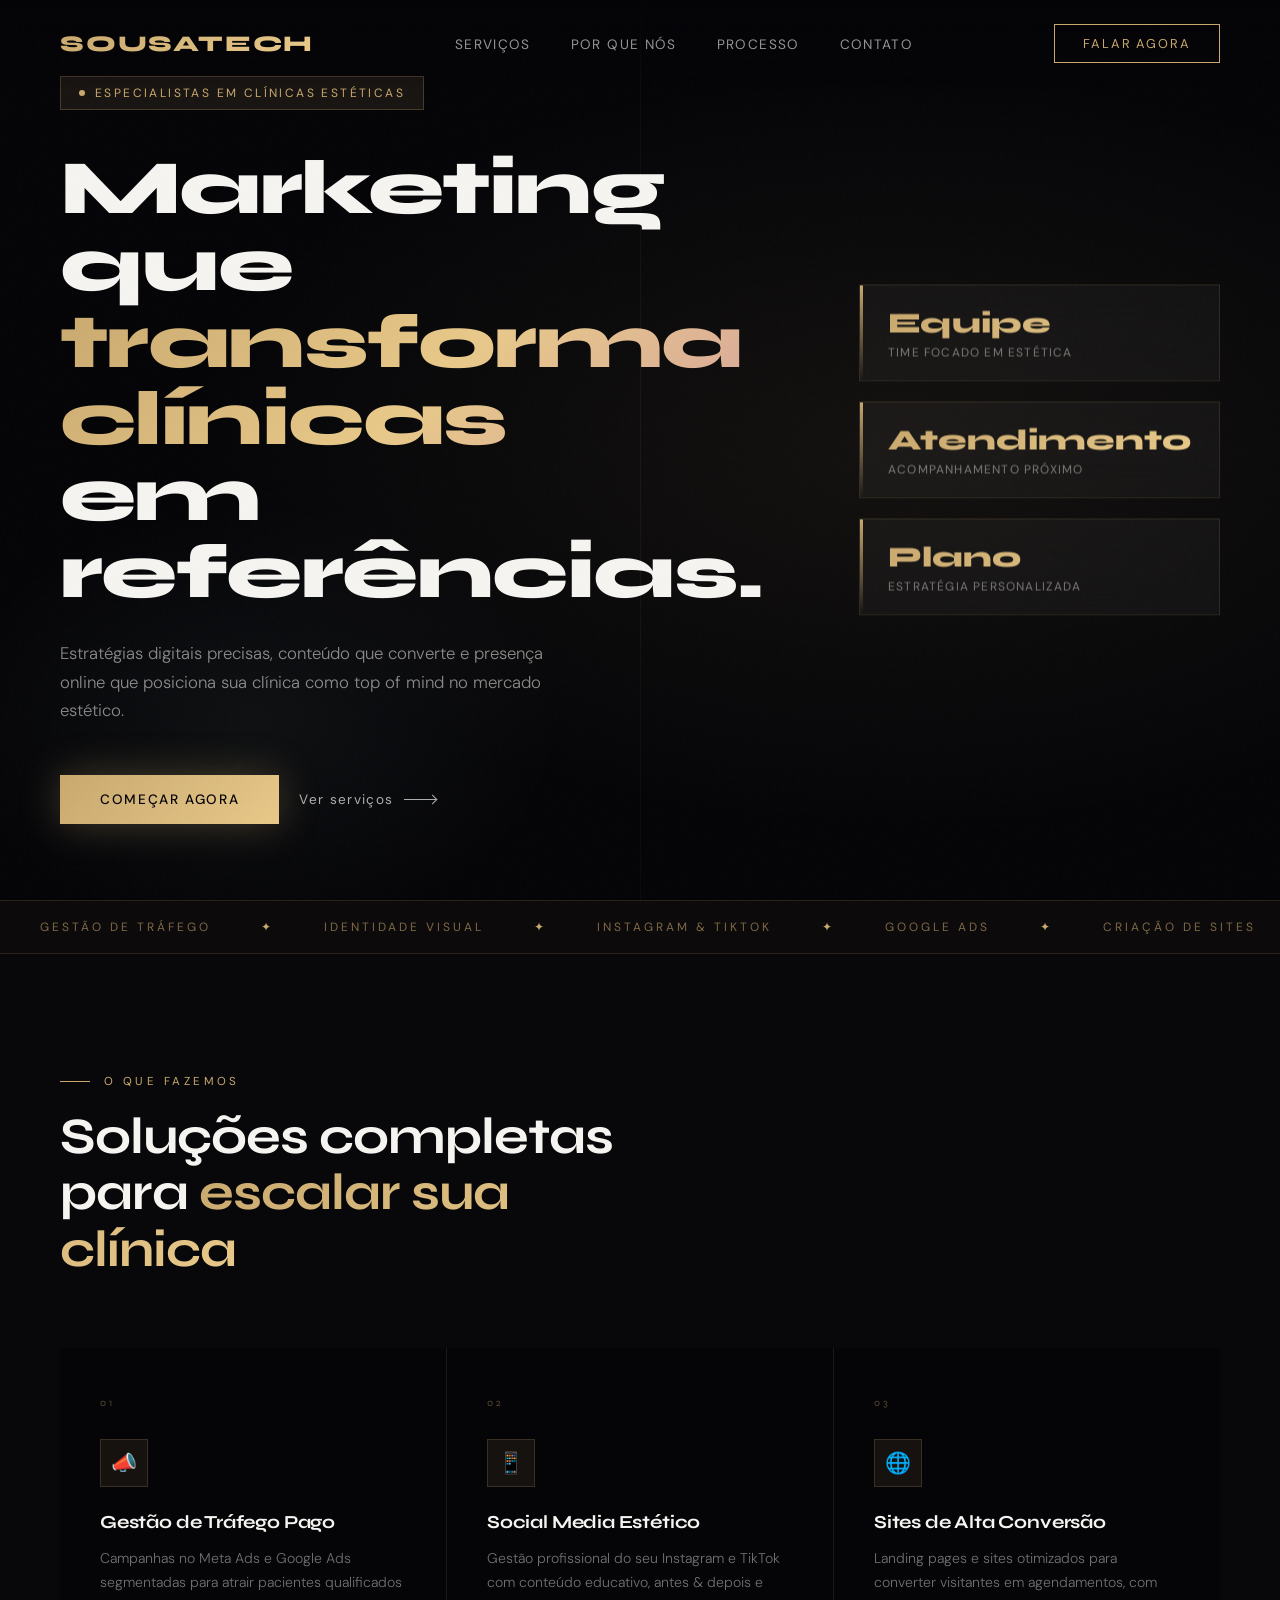
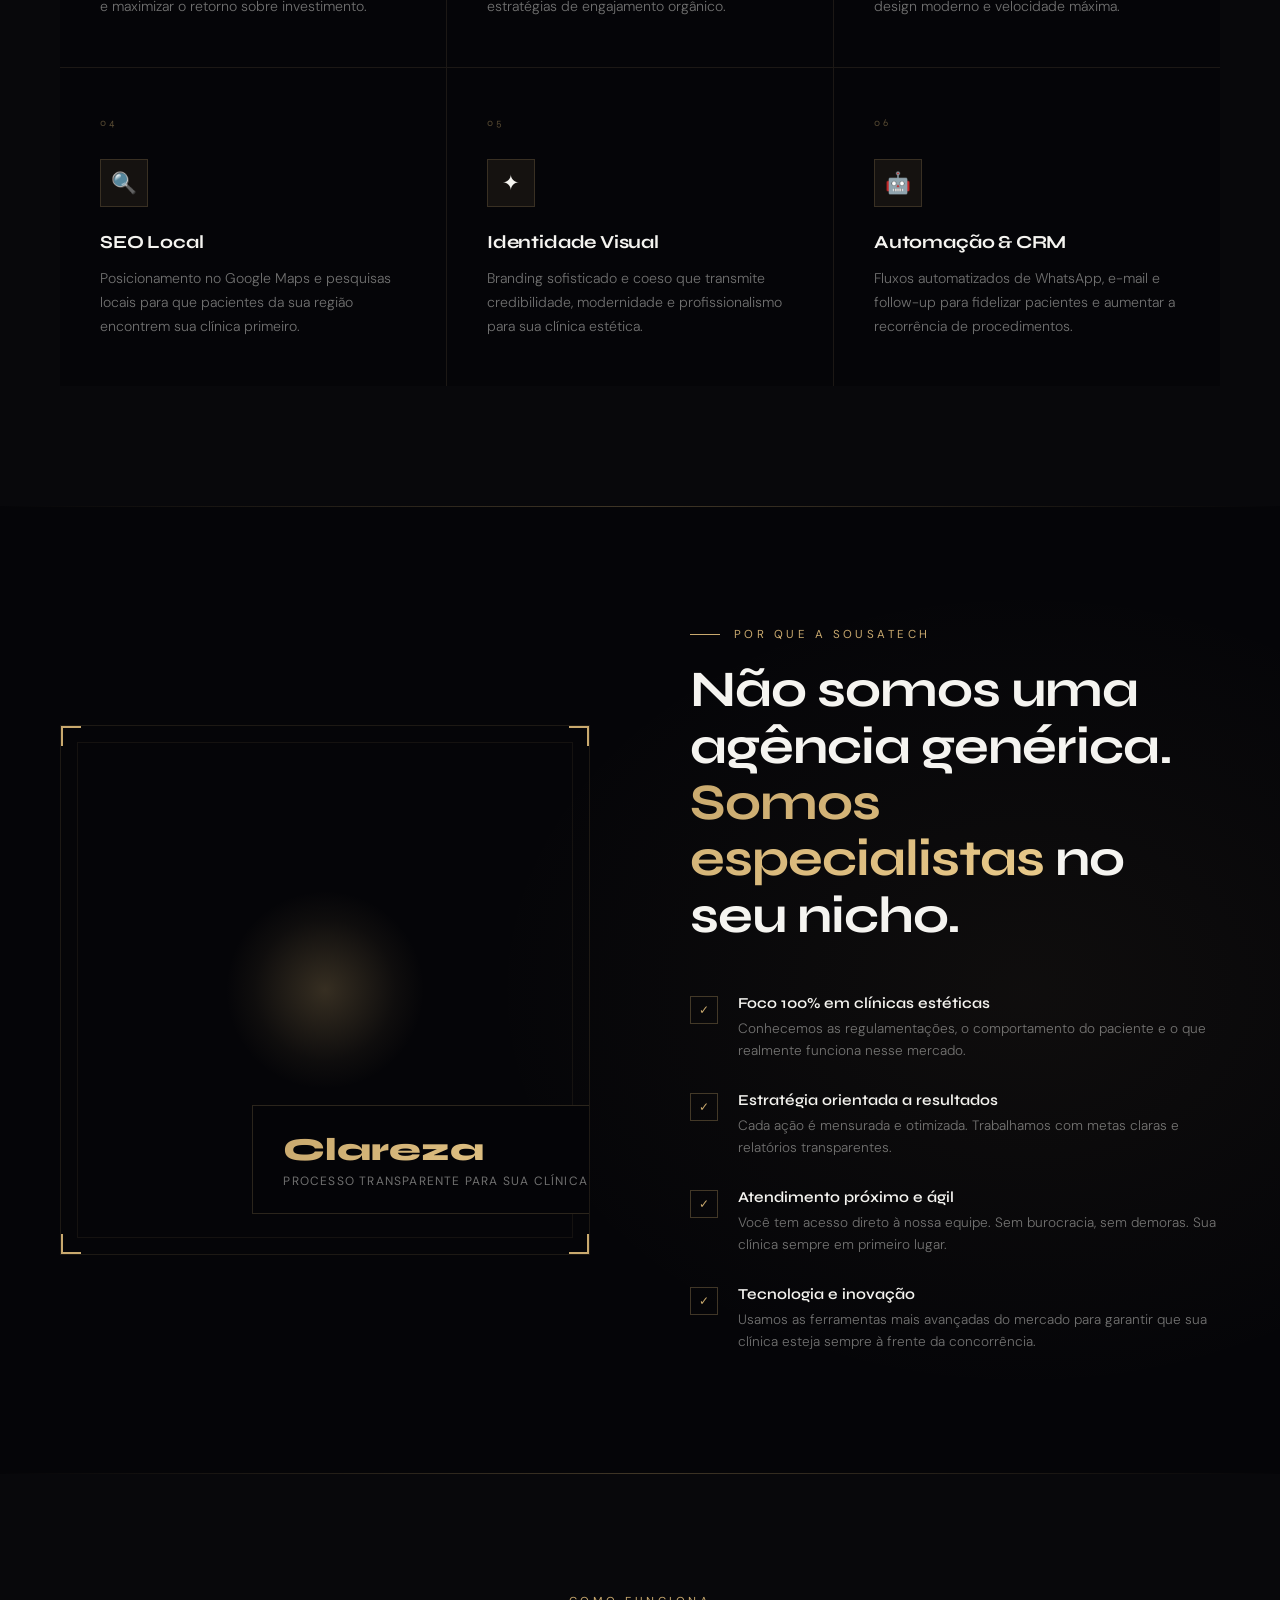
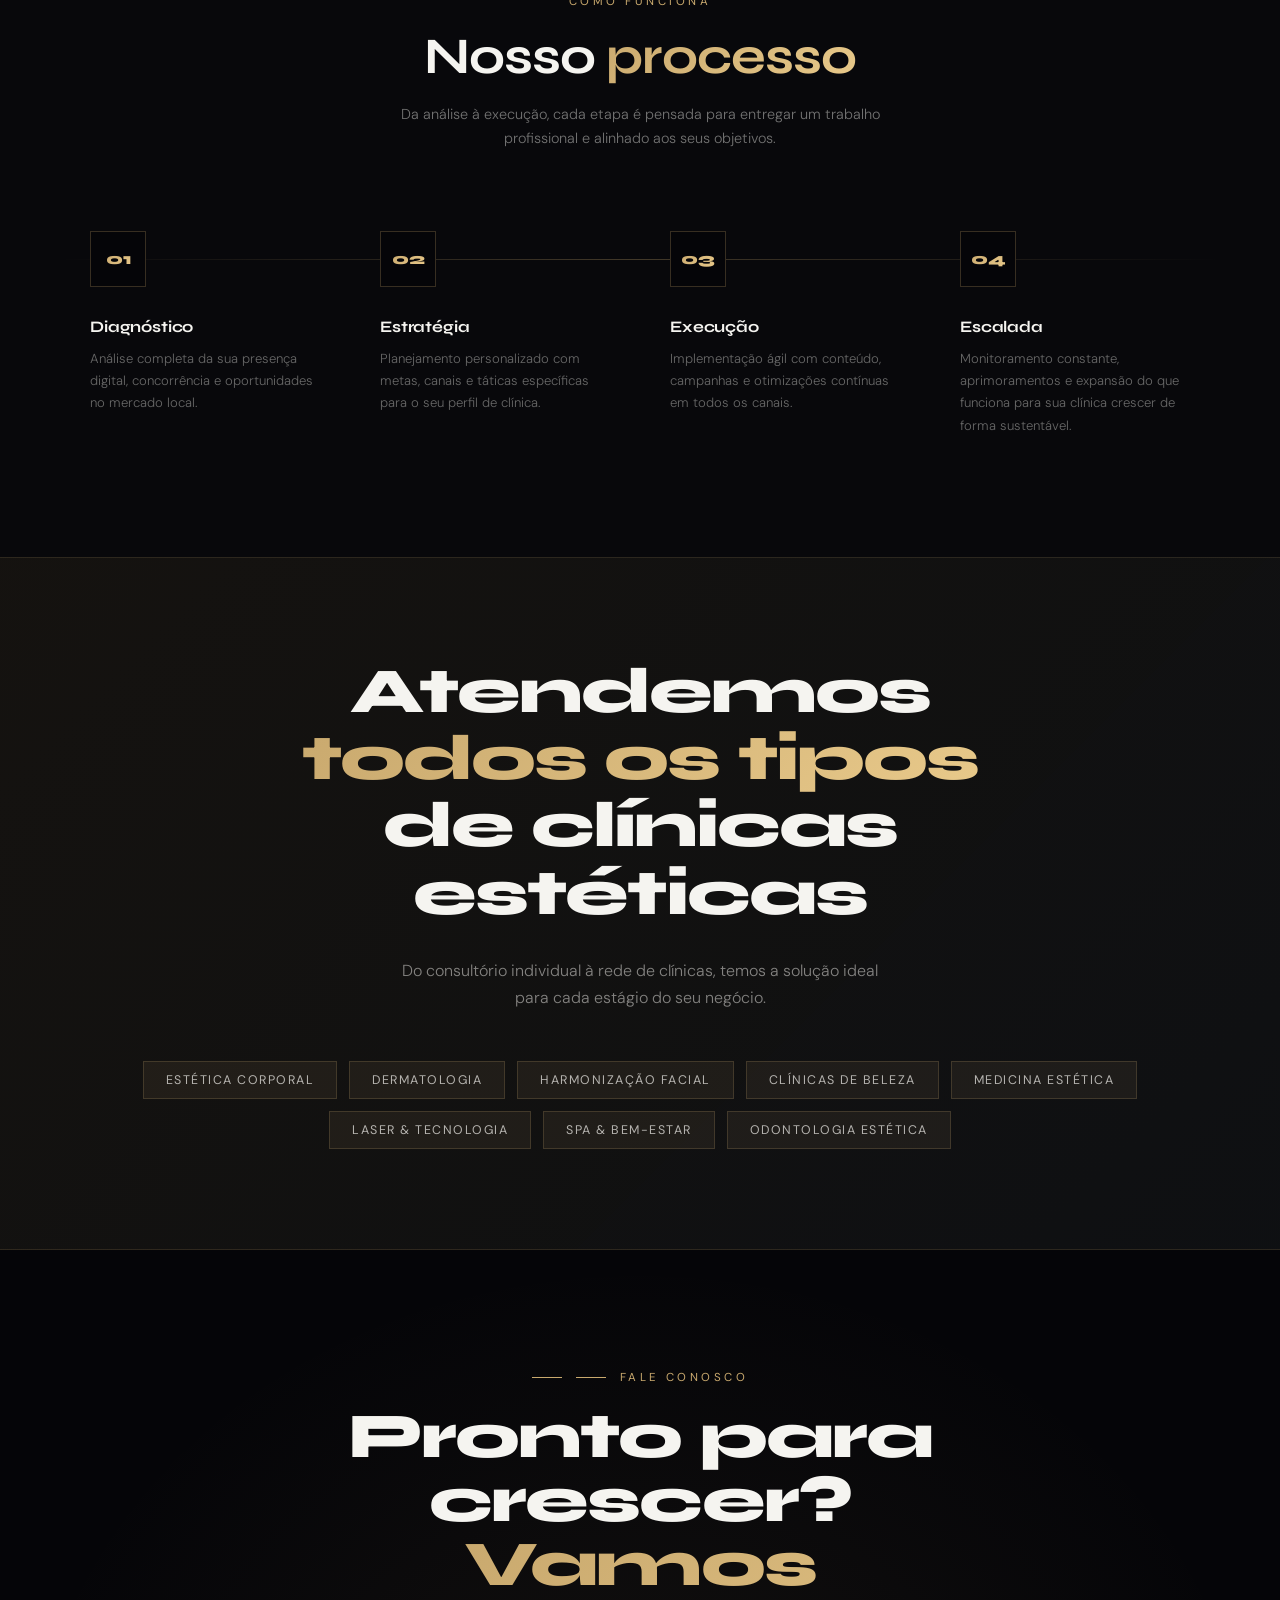
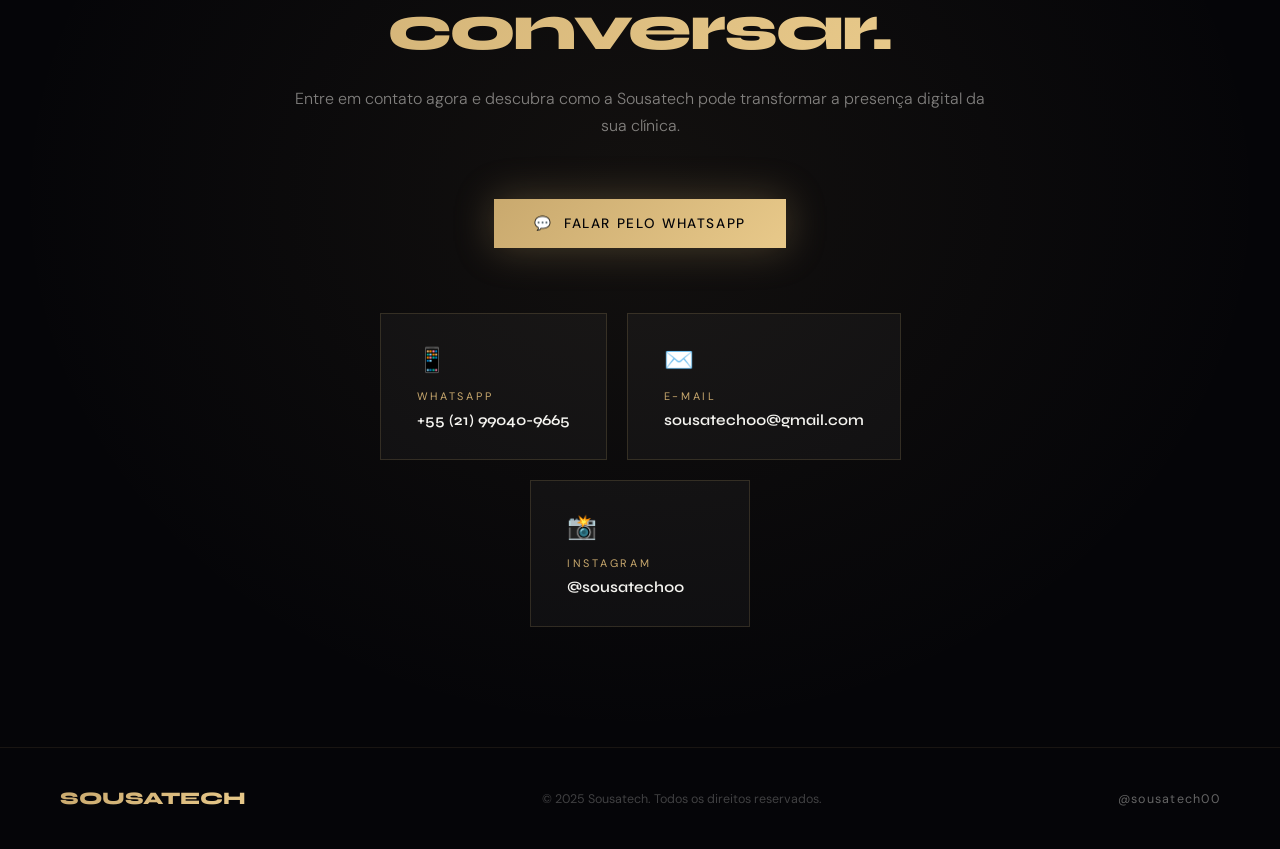
<file: index.html>
<!DOCTYPE html>
<html lang="pt-BR">
<head>
<meta charset="UTF-8">
<meta name="viewport" content="width=device-width, initial-scale=1.0">
<title>Sousatech — Marketing para Clínicas Estéticas</title>
<link href="https://fonts.googleapis.com/css2?family=Syne:wght@400;600;700;800&family=DM+Sans:ital,wght@0,300;0,400;0,500;1,300&display=swap" rel="stylesheet">
<style>
  :root {
    --black: #050508;
    --white: #f5f4f0;
    --cream: #ede9e0;
    --gold: #c9a96e;
    --gold-light: #e8c98a;
    --rose: #d4a0a0;
    --accent: #b8d4c8;
    --glow: rgba(201,169,110,0.18);
  }

  *, *::before, *::after { margin: 0; padding: 0; box-sizing: border-box; }

  html { scroll-behavior: smooth; }

  body {
    background: var(--black);
    color: var(--white);
    font-family: 'DM Sans', sans-serif;
    overflow-x: hidden;
    cursor: none;
  }

  /* CUSTOM CURSOR */
  .cursor {
    position: fixed; width: 12px; height: 12px;
    background: var(--gold); border-radius: 50%;
    pointer-events: none; z-index: 9999;
    transition: transform 0.15s ease;
    mix-blend-mode: difference;
  }
  .cursor-ring {
    position: fixed; width: 40px; height: 40px;
    border: 1px solid rgba(201,169,110,0.5); border-radius: 50%;
    pointer-events: none; z-index: 9998;
    transition: all 0.3s ease;
  }

  /* NOISE TEXTURE OVERLAY */
  body::before {
    content: '';
    position: fixed; inset: 0;
    background-image: url("data:image/svg+xml,%3Csvg viewBox='0 0 256 256' xmlns='http://www.w3.org/2000/svg'%3E%3Cfilter id='noise'%3E%3CfeTurbulence type='fractalNoise' baseFrequency='0.9' numOctaves='4' stitchTiles='stitch'/%3E%3C/filter%3E%3Crect width='100%25' height='100%25' filter='url(%23noise)' opacity='0.04'/%3E%3C/svg%3E");
    pointer-events: none; z-index: 100; opacity: 0.35;
  }

  /* NAV */
  nav {
    position: fixed; top: 0; left: 0; right: 0; z-index: 500;
    display: flex; align-items: center; justify-content: space-between;
    padding: 24px 60px;
    background: linear-gradient(to bottom, rgba(5,5,8,0.95), transparent);
    backdrop-filter: blur(0px);
  }
  .nav-logo {
    font-family: 'Syne', sans-serif;
    font-weight: 800; font-size: 1.4rem;
    letter-spacing: 0.08em;
    background: linear-gradient(135deg, var(--gold), var(--gold-light));
    background-clip: text; -webkit-background-clip: text; -webkit-text-fill-color: transparent;
  }
  .nav-links { display: flex; gap: 40px; list-style: none; }
  .nav-links a {
    color: rgba(245,244,240,0.6); text-decoration: none;
    font-size: 0.85rem; letter-spacing: 0.1em; text-transform: uppercase;
    transition: color 0.3s;
  }
  .nav-links a:hover { color: var(--gold); }
  .nav-cta {
    background: transparent; border: 1px solid var(--gold);
    color: var(--gold); padding: 10px 28px;
    font-family: 'DM Sans', sans-serif; font-size: 0.8rem;
    letter-spacing: 0.15em; text-transform: uppercase;
    cursor: none; transition: all 0.3s;
    text-decoration: none; display: inline-block;
  }
  .nav-cta:hover { background: var(--gold); color: var(--black); }

  /* HERO */
  .hero {
    min-height: 100vh; display: flex; align-items: center;
    position: relative; overflow: hidden; padding: 0 60px;
  }
  .hero-bg {
    position: absolute; inset: 0;
    background: radial-gradient(ellipse 80% 60% at 70% 50%, rgba(201,169,110,0.08) 0%, transparent 70%),
                radial-gradient(ellipse 40% 40% at 20% 80%, rgba(180,210,200,0.06) 0%, transparent 60%);
  }
  .hero-lines {
    position: absolute; inset: 0; overflow: hidden; opacity: 0.07;
  }
  .hero-lines::before {
    content: '';
    position: absolute; top: -50%; left: 50%;
    width: 1px; height: 200%;
    background: linear-gradient(to bottom, transparent, var(--gold), transparent);
    animation: lineMove 8s ease-in-out infinite;
  }
  @keyframes lineMove {
    0%, 100% { transform: translateX(-300px); opacity: 0.3; }
    50% { transform: translateX(300px); opacity: 1; }
  }
  .hero-content { position: relative; z-index: 2; max-width: 750px; }
  .hero-tag {
    display: inline-flex; align-items: center; gap: 10px;
    background: rgba(201,169,110,0.1); border: 1px solid rgba(201,169,110,0.25);
    padding: 8px 18px; margin-bottom: 40px;
    font-size: 0.75rem; letter-spacing: 0.2em; text-transform: uppercase;
    color: var(--gold); opacity: 0; animation: fadeUp 0.8s 0.2s forwards;
  }
  .hero-tag::before {
    content: ''; width: 6px; height: 6px; border-radius: 50%;
    background: var(--gold); animation: pulse 2s infinite;
  }
  @keyframes pulse {
    0%, 100% { opacity: 1; transform: scale(1); }
    50% { opacity: 0.5; transform: scale(0.7); }
  }
  .hero h1 {
    font-family: 'Syne', sans-serif;
    font-size: clamp(3rem, 6vw, 5.5rem);
    font-weight: 800; line-height: 1.0;
    letter-spacing: -0.02em;
    opacity: 0; animation: fadeUp 0.9s 0.4s forwards;
  }
  .hero h1 .line-gold {
    background: linear-gradient(135deg, var(--gold), var(--gold-light), var(--rose));
    background-clip: text; -webkit-background-clip: text; -webkit-text-fill-color: transparent;
    display: block;
  }
  .hero-sub {
    margin-top: 28px; font-size: 1.05rem;
    color: rgba(245,244,240,0.55); line-height: 1.7; max-width: 500px;
    font-weight: 300;
    opacity: 0; animation: fadeUp 0.9s 0.6s forwards;
  }
  .hero-actions {
    margin-top: 50px; display: flex; gap: 20px; align-items: center;
    opacity: 0; animation: fadeUp 0.9s 0.8s forwards;
  }
  .btn-primary {
    background: linear-gradient(135deg, var(--gold), var(--gold-light));
    color: var(--black); padding: 16px 40px;
    font-family: 'DM Sans', sans-serif; font-size: 0.85rem;
    letter-spacing: 0.12em; text-transform: uppercase; font-weight: 500;
    cursor: none; border: none; text-decoration: none; display: inline-block;
    position: relative; overflow: hidden; transition: transform 0.3s, box-shadow 0.3s;
    box-shadow: 0 0 40px rgba(201,169,110,0.3);
  }
  .btn-primary:hover { transform: translateY(-2px); box-shadow: 0 8px 50px rgba(201,169,110,0.4); }
  .btn-secondary {
    color: var(--white); text-decoration: none;
    font-size: 0.85rem; letter-spacing: 0.1em;
    display: flex; align-items: center; gap: 10px;
    opacity: 0.7; transition: opacity 0.3s;
  }
  .btn-secondary:hover { opacity: 1; }
  .btn-secondary .arrow {
    width: 32px; height: 1px; background: var(--white);
    position: relative; transition: width 0.3s;
  }
  .btn-secondary .arrow::after {
    content: ''; position: absolute; right: 0; top: -3px;
    width: 7px; height: 7px; border-top: 1px solid var(--white);
    border-right: 1px solid var(--white); transform: rotate(45deg);
  }
  .btn-secondary:hover .arrow { width: 50px; }

  /* HERO FLOAT ELEMENTS */
  .hero-float {
    position: absolute; right: 60px; top: 50%; transform: translateY(-50%);
    display: flex; flex-direction: column; gap: 20px; z-index: 2;
    opacity: 0; animation: fadeLeft 1s 1s forwards;
  }
  .float-card {
    background: rgba(245,244,240,0.04); border: 1px solid rgba(201,169,110,0.15);
    padding: 20px 28px; backdrop-filter: blur(20px); min-width: 220px;
    position: relative; overflow: hidden;
  }
  .float-card::before {
    content: ''; position: absolute; top: 0; left: 0;
    width: 3px; height: 100%; background: linear-gradient(to bottom, var(--gold), transparent);
  }
  .float-card .fc-num {
    font-family: 'Syne', sans-serif; font-size: 1.8rem; font-weight: 800;
    background: linear-gradient(135deg, var(--gold), var(--gold-light));
    background-clip: text; -webkit-background-clip: text; -webkit-text-fill-color: transparent;
  }
  .float-card .fc-label {
    font-size: 0.75rem; color: rgba(245,244,240,0.45);
    letter-spacing: 0.1em; text-transform: uppercase; margin-top: 4px;
  }

  @keyframes fadeUp {
    from { opacity: 0; transform: translateY(30px); }
    to { opacity: 1; transform: translateY(0); }
  }
  @keyframes fadeLeft {
    from { opacity: 0; transform: translate(30px, -50%); }
    to { opacity: 1; transform: translate(0, -50%); }
  }

  /* MARQUEE */
  .marquee-wrap {
    border-top: 1px solid rgba(201,169,110,0.15);
    border-bottom: 1px solid rgba(201,169,110,0.15);
    padding: 18px 0; overflow: hidden; background: rgba(201,169,110,0.03);
  }
  .marquee-track {
    display: flex; gap: 0; animation: marquee 20s linear infinite;
    white-space: nowrap;
  }
  .marquee-track span {
    font-size: 0.75rem; letter-spacing: 0.25em; text-transform: uppercase;
    color: rgba(201,169,110,0.6); padding: 0 40px;
  }
  .marquee-track span.dot { color: var(--gold); padding: 0 10px; }
  @keyframes marquee {
    from { transform: translateX(0); }
    to { transform: translateX(-50%); }
  }

  /* SECTION COMMON */
  section { padding: 120px 60px; }
  .section-label {
    font-size: 0.72rem; letter-spacing: 0.3em; text-transform: uppercase;
    color: var(--gold); margin-bottom: 20px; display: flex;
    align-items: center; gap: 14px;
  }
  .section-label::before {
    content: ''; width: 30px; height: 1px; background: var(--gold);
  }
  .section-title {
    font-family: 'Syne', sans-serif; font-size: clamp(2rem, 4vw, 3.2rem);
    font-weight: 700; line-height: 1.1; letter-spacing: -0.02em;
  }
  .section-title .hl {
    background: linear-gradient(135deg, var(--gold), var(--gold-light));
    background-clip: text; -webkit-background-clip: text; -webkit-text-fill-color: transparent;
  }

  /* SERVICES */
  .services { background: rgba(245,244,240,0.01); }
  .services-header { max-width: 600px; margin-bottom: 70px; }
  .services-grid {
    display: grid; grid-template-columns: repeat(3, 1fr); gap: 1px;
    background: rgba(201,169,110,0.1);
  }
  .service-item {
    background: var(--black); padding: 48px 40px;
    position: relative; overflow: hidden;
    transition: background 0.4s;
  }
  .service-item:hover { background: rgba(201,169,110,0.04); }
  .service-item::after {
    content: ''; position: absolute; bottom: 0; left: 0;
    width: 0; height: 2px;
    background: linear-gradient(to right, var(--gold), var(--gold-light));
    transition: width 0.5s ease;
  }
  .service-item:hover::after { width: 100%; }
  .service-num {
    font-family: 'Syne', sans-serif; font-size: 0.65rem;
    letter-spacing: 0.3em; color: rgba(201,169,110,0.4); margin-bottom: 30px;
  }
  .service-icon {
    width: 48px; height: 48px; margin-bottom: 24px;
    background: rgba(201,169,110,0.08); border: 1px solid rgba(201,169,110,0.2);
    display: flex; align-items: center; justify-content: center;
    font-size: 1.3rem;
  }
  .service-name {
    font-family: 'Syne', sans-serif; font-size: 1.15rem;
    font-weight: 700; margin-bottom: 14px; letter-spacing: -0.01em;
  }
  .service-desc {
    font-size: 0.88rem; color: rgba(245,244,240,0.45); line-height: 1.7;
    font-weight: 300;
  }

  /* WHY US */
  .why { position: relative; overflow: hidden; }
  .why-bg {
    position: absolute; inset: 0;
    background: radial-gradient(ellipse 60% 60% at 80% 50%, rgba(201,169,110,0.05) 0%, transparent 70%);
  }
  .why-inner { display: grid; grid-template-columns: 1fr 1fr; gap: 100px; align-items: center; position: relative; }
  .why-visual {
    position: relative; aspect-ratio: 1;
    border: 1px solid rgba(201,169,110,0.12); overflow: hidden;
  }
  .why-visual-inner {
    position: absolute; inset: 16px;
    border: 1px solid rgba(201,169,110,0.08);
    display: flex; align-items: center; justify-content: center;
  }
  .why-orb {
    width: 200px; height: 200px; border-radius: 50%;
    background: radial-gradient(circle, rgba(201,169,110,0.25) 0%, rgba(201,169,110,0.05) 50%, transparent 70%);
    animation: orbPulse 4s ease-in-out infinite;
  }
  @keyframes orbPulse {
    0%, 100% { transform: scale(1); opacity: 0.7; }
    50% { transform: scale(1.15); opacity: 1; }
  }
  .why-corner {
    position: absolute; width: 20px; height: 20px;
  }
  .why-corner.tl { top: 0; left: 0; border-top: 2px solid var(--gold); border-left: 2px solid var(--gold); }
  .why-corner.tr { top: 0; right: 0; border-top: 2px solid var(--gold); border-right: 2px solid var(--gold); }
  .why-corner.bl { bottom: 0; left: 0; border-bottom: 2px solid var(--gold); border-left: 2px solid var(--gold); }
  .why-corner.br { bottom: 0; right: 0; border-bottom: 2px solid var(--gold); border-right: 2px solid var(--gold); }
  .why-stats {
    position: absolute; right: -30px; bottom: 40px;
    background: rgba(5,5,8,0.95); border: 1px solid rgba(201,169,110,0.2);
    padding: 24px 30px; backdrop-filter: blur(20px);
  }
  .why-stats .stat-val {
    font-family: 'Syne', sans-serif; font-size: 2rem; font-weight: 800;
    background: linear-gradient(135deg, var(--gold), var(--gold-light));
    background-clip: text; -webkit-background-clip: text; -webkit-text-fill-color: transparent;
  }
  .why-stats .stat-lbl {
    font-size: 0.75rem; color: rgba(245,244,240,0.45); letter-spacing: 0.1em;
    text-transform: uppercase; margin-top: 4px;
  }
  .why-content .section-label { margin-top: 0; }
  .why-list { margin-top: 50px; display: flex; flex-direction: column; gap: 28px; }
  .why-item { display: flex; gap: 20px; align-items: flex-start; }
  .why-check {
    width: 28px; height: 28px; flex-shrink: 0; margin-top: 2px;
    border: 1px solid rgba(201,169,110,0.3);
    display: flex; align-items: center; justify-content: center;
    color: var(--gold); font-size: 0.75rem;
  }
  .why-item-text h4 {
    font-family: 'Syne', sans-serif; font-size: 0.95rem;
    font-weight: 600; margin-bottom: 6px;
  }
  .why-item-text p {
    font-size: 0.85rem; color: rgba(245,244,240,0.45); line-height: 1.65; font-weight: 300;
  }

  /* PROCESS */
  .process { background: rgba(245,244,240,0.01); }
  .process-header { text-align: center; max-width: 550px; margin: 0 auto 80px; }
  .process-header .section-label { justify-content: center; }
  .process-header .section-label::before { display: none; }
  .process-steps { display: grid; grid-template-columns: repeat(4, 1fr); gap: 0; position: relative; }
  .process-steps::before {
    content: ''; position: absolute; top: 28px; left: 0; right: 0;
    height: 1px; background: linear-gradient(to right, transparent, rgba(201,169,110,0.3), transparent);
    z-index: 0;
  }
  .process-step { padding: 0 30px; position: relative; }
  .step-num-wrap {
    width: 56px; height: 56px; position: relative; z-index: 1; margin-bottom: 30px;
    background: var(--black); border: 1px solid rgba(201,169,110,0.25);
    display: flex; align-items: center; justify-content: center;
  }
  .step-num {
    font-family: 'Syne', sans-serif; font-size: 1rem; font-weight: 800;
    background: linear-gradient(135deg, var(--gold), var(--gold-light));
    background-clip: text; -webkit-background-clip: text; -webkit-text-fill-color: transparent;
  }
  .step-title {
    font-family: 'Syne', sans-serif; font-size: 1rem; font-weight: 700;
    margin-bottom: 12px; letter-spacing: -0.01em;
  }
  .step-desc {
    font-size: 0.82rem; color: rgba(245,244,240,0.4); line-height: 1.7; font-weight: 300;
  }

  /* NICHE CALLOUT */
  .niche {
    background: linear-gradient(135deg, rgba(201,169,110,0.08), rgba(180,210,200,0.05));
    border-top: 1px solid rgba(201,169,110,0.15);
    border-bottom: 1px solid rgba(201,169,110,0.15);
    text-align: center; padding: 100px 60px;
  }
  .niche-title {
    font-family: 'Syne', sans-serif;
    font-size: clamp(2rem, 5vw, 4rem);
    font-weight: 800; letter-spacing: -0.03em; line-height: 1.05; max-width: 800px; margin: 0 auto 30px;
  }
  .niche-sub {
    font-size: 1rem; color: rgba(245,244,240,0.5); max-width: 500px;
    margin: 0 auto 50px; font-weight: 300; line-height: 1.7;
  }
  .niche-tags { display: flex; flex-wrap: wrap; justify-content: center; gap: 12px; }
  .niche-tag {
    background: rgba(201,169,110,0.08); border: 1px solid rgba(201,169,110,0.2);
    padding: 10px 22px; font-size: 0.78rem; letter-spacing: 0.12em;
    text-transform: uppercase; color: rgba(245,244,240,0.7);
  }

  /* CONTACT / CTA */
  .cta { position: relative; overflow: hidden; }
  .cta-bg {
    position: absolute; inset: 0;
    background: radial-gradient(ellipse 70% 70% at 50% 50%, rgba(201,169,110,0.07) 0%, transparent 70%);
  }
  .cta-inner { position: relative; z-index: 2; text-align: center; max-width: 700px; margin: 0 auto; }
  .cta-title {
    font-family: 'Syne', sans-serif;
    font-size: clamp(2.5rem, 5vw, 4rem);
    font-weight: 800; line-height: 1.0; letter-spacing: -0.03em; margin-bottom: 24px;
  }
  .cta-sub {
    font-size: 1rem; color: rgba(245,244,240,0.5); margin-bottom: 60px;
    font-weight: 300; line-height: 1.7;
  }
  .contact-cards { display: flex; justify-content: center; gap: 20px; flex-wrap: wrap; margin-top: 60px; }
  .contact-card {
    background: rgba(245,244,240,0.03); border: 1px solid rgba(201,169,110,0.18);
    padding: 30px 36px; text-align: left; min-width: 220px;
    transition: border-color 0.3s, background 0.3s; text-decoration: none;
    display: block; color: inherit;
    position: relative; overflow: hidden;
  }
  .contact-card::before {
    content: ''; position: absolute; inset: 0;
    background: linear-gradient(135deg, rgba(201,169,110,0.08), transparent);
    opacity: 0; transition: opacity 0.3s;
  }
  .contact-card:hover::before { opacity: 1; }
  .contact-card:hover { border-color: rgba(201,169,110,0.4); }
  .cc-icon { font-size: 1.5rem; margin-bottom: 14px; display: block; }
  .cc-type { font-size: 0.68rem; letter-spacing: 0.25em; text-transform: uppercase; color: var(--gold); margin-bottom: 8px; }
  .cc-value { font-family: 'Syne', sans-serif; font-size: 0.95rem; font-weight: 600; }

  /* FOOTER */
  footer {
    border-top: 1px solid rgba(201,169,110,0.1);
    padding: 40px 60px; display: flex;
    align-items: center; justify-content: space-between;
    background: rgba(5,5,8,0.8);
  }
  .footer-logo {
    font-family: 'Syne', sans-serif; font-weight: 800; font-size: 1.1rem;
    background: linear-gradient(135deg, var(--gold), var(--gold-light));
    background-clip: text; -webkit-background-clip: text; -webkit-text-fill-color: transparent;
  }
  .footer-copy { font-size: 0.78rem; color: rgba(245,244,240,0.25); }
  .footer-ig {
    font-size: 0.78rem; letter-spacing: 0.1em; color: rgba(245,244,240,0.4);
    text-decoration: none; transition: color 0.3s;
  }
  .footer-ig:hover { color: var(--gold); }

  /* SCROLL REVEAL */
  .reveal { opacity: 0; transform: translateY(40px); transition: opacity 0.8s ease, transform 0.8s ease; }
  .reveal.visible { opacity: 1; transform: translateY(0); }
  .reveal-delay-1 { transition-delay: 0.1s; }
  .reveal-delay-2 { transition-delay: 0.2s; }
  .reveal-delay-3 { transition-delay: 0.3s; }
  .reveal-delay-4 { transition-delay: 0.4s; }

  /* GLOW LINE */
  .glow-line {
    height: 1px; background: linear-gradient(to right, transparent, var(--gold), transparent);
    opacity: 0.3;
  }

  /* MOBILE */
  @media(max-width: 768px) {
    nav { padding: 20px 24px; }
    .nav-links { display: none; }
    section { padding: 80px 24px; }
    .hero { padding: 0 24px; }
    .hero h1 { font-size: 2.8rem; }
    .hero-float { display: none; }
    .services-grid { grid-template-columns: 1fr; }
    .why-inner { grid-template-columns: 1fr; gap: 50px; }
    .why-visual { display: none; }
    .process-steps { grid-template-columns: 1fr 1fr; gap: 40px; }
    .process-steps::before { display: none; }
    .process-step { padding: 0; }
    footer { flex-direction: column; gap: 16px; text-align: center; }
  }
</style>
</head>
<body>

<div class="cursor" id="cursor"></div>
<div class="cursor-ring" id="cursorRing"></div>

<!-- NAV -->
<nav>
  <div class="nav-logo">SOUSATECH</div>
  <ul class="nav-links">
    <li><a href="#servicos">Serviços</a></li>
    <li><a href="#por-que">Por Que Nós</a></li>
    <li><a href="#processo">Processo</a></li>
    <li><a href="#contato">Contato</a></li>
  </ul>
  <a href="#contato" class="nav-cta">Falar Agora</a>
</nav>

<!-- HERO -->
<section class="hero" id="home">
  <div class="hero-bg"></div>
  <div class="hero-lines"></div>
  <div class="hero-content">
    <div class="hero-tag">Especialistas em Clínicas Estéticas</div>
    <h1>
      Marketing que<br>
      <span class="line-gold">transforma clínicas</span>
      em referências.
    </h1>
    <p class="hero-sub">
      Estratégias digitais precisas, conteúdo que converte e presença online que posiciona sua clínica como top of mind no mercado estético.
    </p>
    <div class="hero-actions">
      <a href="https://wa.me/5521990409665" target="_blank" class="btn-primary">Começar Agora</a>
      <a href="#servicos" class="btn-secondary">
        Ver serviços <span class="arrow"></span>
      </a>
    </div>
  </div>
  <div class="hero-float">
    <div class="float-card">
      <div class="fc-num">Equipe</div>
      <div class="fc-label">Time focado em estética</div>
    </div>
    <div class="float-card">
      <div class="fc-num">Atendimento</div>
      <div class="fc-label">Acompanhamento próximo</div>
    </div>
    <div class="float-card">
      <div class="fc-num">Plano</div>
      <div class="fc-label">Estratégia personalizada</div>
    </div>
  </div>
</section>

<!-- MARQUEE -->
<div class="marquee-wrap">
  <div class="marquee-track">
    <span>Gestão de Tráfego</span><span class="dot">✦</span>
    <span>Identidade Visual</span><span class="dot">✦</span>
    <span>Instagram & TikTok</span><span class="dot">✦</span>
    <span>Google Ads</span><span class="dot">✦</span>
    <span>Criação de Sites</span><span class="dot">✦</span>
    <span>SEO Local</span><span class="dot">✦</span>
    <span>Automação de Marketing</span><span class="dot">✦</span>
    <span>Gestão de Tráfego</span><span class="dot">✦</span>
    <span>Identidade Visual</span><span class="dot">✦</span>
    <span>Instagram & TikTok</span><span class="dot">✦</span>
    <span>Google Ads</span><span class="dot">✦</span>
    <span>Criação de Sites</span><span class="dot">✦</span>
    <span>SEO Local</span><span class="dot">✦</span>
    <span>Automação de Marketing</span><span class="dot">✦</span>
  </div>
</div>

<!-- SERVICES -->
<section class="services" id="servicos">
  <div class="services-header">
    <div class="section-label reveal">O que fazemos</div>
    <h2 class="section-title reveal reveal-delay-1">
      Soluções completas para <span class="hl">escalar sua clínica</span>
    </h2>
  </div>
  <div class="services-grid">
    <div class="service-item reveal">
      <div class="service-num">01</div>
      <div class="service-icon">📣</div>
      <div class="service-name">Gestão de Tráfego Pago</div>
      <div class="service-desc">Campanhas no Meta Ads e Google Ads segmentadas para atrair pacientes qualificados e maximizar o retorno sobre investimento.</div>
    </div>
    <div class="service-item reveal reveal-delay-1">
      <div class="service-num">02</div>
      <div class="service-icon">📱</div>
      <div class="service-name">Social Media Estético</div>
      <div class="service-desc">Gestão profissional do seu Instagram e TikTok com conteúdo educativo, antes & depois e estratégias de engajamento orgânico.</div>
    </div>
    <div class="service-item reveal reveal-delay-2">
      <div class="service-num">03</div>
      <div class="service-icon">🌐</div>
      <div class="service-name">Sites de Alta Conversão</div>
      <div class="service-desc">Landing pages e sites otimizados para converter visitantes em agendamentos, com design moderno e velocidade máxima.</div>
    </div>
    <div class="service-item reveal reveal-delay-1">
      <div class="service-num">04</div>
      <div class="service-icon">🔍</div>
      <div class="service-name">SEO Local</div>
      <div class="service-desc">Posicionamento no Google Maps e pesquisas locais para que pacientes da sua região encontrem sua clínica primeiro.</div>
    </div>
    <div class="service-item reveal reveal-delay-2">
      <div class="service-num">05</div>
      <div class="service-icon">✦</div>
      <div class="service-name">Identidade Visual</div>
      <div class="service-desc">Branding sofisticado e coeso que transmite credibilidade, modernidade e profissionalismo para sua clínica estética.</div>
    </div>
    <div class="service-item reveal reveal-delay-3">
      <div class="service-num">06</div>
      <div class="service-icon">🤖</div>
      <div class="service-name">Automação & CRM</div>
      <div class="service-desc">Fluxos automatizados de WhatsApp, e-mail e follow-up para fidelizar pacientes e aumentar a recorrência de procedimentos.</div>
    </div>
  </div>
</section>

<div class="glow-line"></div>

<!-- WHY -->
<section class="why" id="por-que">
  <div class="why-bg"></div>
  <div class="why-inner">
    <div class="why-visual reveal">
      <div class="why-corner tl"></div>
      <div class="why-corner tr"></div>
      <div class="why-corner bl"></div>
      <div class="why-corner br"></div>
      <div class="why-visual-inner">
        <div class="why-orb"></div>
      </div>
      <div class="why-stats">
        <div class="stat-val">Clareza</div>
        <div class="stat-lbl">Processo transparente para sua clínica</div>
      </div>
    </div>
    <div class="why-content">
      <div class="section-label reveal">Por que a Sousatech</div>
      <h2 class="section-title reveal reveal-delay-1">
        Não somos uma agência genérica.<br>
        <span class="hl">Somos especialistas</span> no seu nicho.
      </h2>
      <div class="why-list">
        <div class="why-item reveal reveal-delay-1">
          <div class="why-check">✓</div>
          <div class="why-item-text">
            <h4>Foco 100% em clínicas estéticas</h4>
            <p>Conhecemos as regulamentações, o comportamento do paciente e o que realmente funciona nesse mercado.</p>
          </div>
        </div>
        <div class="why-item reveal reveal-delay-2">
          <div class="why-check">✓</div>
          <div class="why-item-text">
            <h4>Estratégia orientada a resultados</h4>
            <p>Cada ação é mensurada e otimizada. Trabalhamos com metas claras e relatórios transparentes.</p>
          </div>
        </div>
        <div class="why-item reveal reveal-delay-3">
          <div class="why-check">✓</div>
          <div class="why-item-text">
            <h4>Atendimento próximo e ágil</h4>
            <p>Você tem acesso direto à nossa equipe. Sem burocracia, sem demoras. Sua clínica sempre em primeiro lugar.</p>
          </div>
        </div>
        <div class="why-item reveal reveal-delay-4">
          <div class="why-check">✓</div>
          <div class="why-item-text">
            <h4>Tecnologia e inovação</h4>
            <p>Usamos as ferramentas mais avançadas do mercado para garantir que sua clínica esteja sempre à frente da concorrência.</p>
          </div>
        </div>
      </div>
    </div>
  </div>
</section>

<div class="glow-line"></div>

<!-- PROCESS -->
<section class="process" id="processo">
  <div class="process-header">
    <div class="section-label reveal">Como funciona</div>
    <h2 class="section-title reveal reveal-delay-1">Nosso <span class="hl">processo</span></h2>
    <p style="color:rgba(245,244,240,0.45);font-size:0.9rem;margin-top:16px;font-weight:300;line-height:1.7;" class="reveal reveal-delay-2">
      Da análise à execução, cada etapa é pensada para entregar um trabalho profissional e alinhado aos seus objetivos.
    </p>
  </div>
  <div class="process-steps">
    <div class="process-step reveal">
      <div class="step-num-wrap"><span class="step-num">01</span></div>
      <h3 class="step-title">Diagnóstico</h3>
      <p class="step-desc">Análise completa da sua presença digital, concorrência e oportunidades no mercado local.</p>
    </div>
    <div class="process-step reveal reveal-delay-1">
      <div class="step-num-wrap"><span class="step-num">02</span></div>
      <h3 class="step-title">Estratégia</h3>
      <p class="step-desc">Planejamento personalizado com metas, canais e táticas específicas para o seu perfil de clínica.</p>
    </div>
    <div class="process-step reveal reveal-delay-2">
      <div class="step-num-wrap"><span class="step-num">03</span></div>
      <h3 class="step-title">Execução</h3>
      <p class="step-desc">Implementação ágil com conteúdo, campanhas e otimizações contínuas em todos os canais.</p>
    </div>
    <div class="process-step reveal reveal-delay-3">
      <div class="step-num-wrap"><span class="step-num">04</span></div>
      <h3 class="step-title">Escalada</h3>
      <p class="step-desc">Monitoramento constante, aprimoramentos e expansão do que funciona para sua clínica crescer de forma sustentável.</p>
    </div>
  </div>
</section>

<!-- NICHE CALLOUT -->
<div class="niche">
  <h2 class="niche-title reveal">
    Atendemos <span style="background:linear-gradient(135deg,var(--gold),var(--gold-light));background-clip:text;-webkit-background-clip:text;-webkit-text-fill-color:transparent;">todos os tipos</span> de clínicas estéticas
  </h2>
  <p class="niche-sub reveal reveal-delay-1">Do consultório individual à rede de clínicas, temos a solução ideal para cada estágio do seu negócio.</p>
  <div class="niche-tags reveal reveal-delay-2">
    <span class="niche-tag">Estética Corporal</span>
    <span class="niche-tag">Dermatologia</span>
    <span class="niche-tag">Harmonização Facial</span>
    <span class="niche-tag">Clínicas de Beleza</span>
    <span class="niche-tag">Medicina Estética</span>
    <span class="niche-tag">Laser & Tecnologia</span>
    <span class="niche-tag">Spa & Bem-estar</span>
    <span class="niche-tag">Odontologia Estética</span>
  </div>
</div>

<!-- CTA / CONTACT -->
<section class="cta" id="contato">
  <div class="cta-bg"></div>
  <div class="cta-inner">
    <div class="section-label reveal" style="justify-content:center;"><span style="width:30px;height:1px;background:var(--gold);"></span> Fale conosco</div>
    <h2 class="cta-title reveal reveal-delay-1">
      Pronto para crescer?<br>
      <span style="background:linear-gradient(135deg,var(--gold),var(--gold-light));background-clip:text;-webkit-background-clip:text;-webkit-text-fill-color:transparent;">Vamos conversar.</span>
    </h2>
    <p class="cta-sub reveal reveal-delay-2">
      Entre em contato agora e descubra como a Sousatech pode transformar a presença digital da sua clínica.
    </p>
    <a href="https://wa.me/5521990409665" target="_blank" class="btn-primary reveal reveal-delay-3">
      💬 &nbsp;Falar pelo WhatsApp
    </a>
    <div class="contact-cards">
      <a href="https://wa.me/5521990409665" target="_blank" class="contact-card reveal">
        <span class="cc-icon">📱</span>
        <div class="cc-type">WhatsApp</div>
        <div class="cc-value">+55 (21) 99040-9665</div>
      </a>
      <a href="mailto:sousatech00@gmail.com" class="contact-card reveal reveal-delay-1">
        <span class="cc-icon">✉️</span>
        <div class="cc-type">E-mail</div>
        <div class="cc-value">sousatech00@gmail.com</div>
      </a>
      <a href="https://instagram.com/sousatech00" target="_blank" class="contact-card reveal reveal-delay-2">
        <span class="cc-icon">📸</span>
        <div class="cc-type">Instagram</div>
        <div class="cc-value">@sousatech00</div>
      </a>
    </div>
  </div>
</section>

<!-- FOOTER -->
<footer>
  <div class="footer-logo">SOUSATECH</div>
  <div class="footer-copy">© 2025 Sousatech. Todos os direitos reservados.</div>
  <a href="https://instagram.com/sousatech00" target="_blank" class="footer-ig">@sousatech00</a>
</footer>

<script>
  // CURSOR
  const cursor = document.getElementById('cursor');
  const ring = document.getElementById('cursorRing');
  let mx = -100, my = -100, rx = -100, ry = -100;
  document.addEventListener('mousemove', e => { mx = e.clientX; my = e.clientY; });
  function animCursor() {
    cursor.style.left = mx - 6 + 'px'; cursor.style.top = my - 6 + 'px';
    rx += (mx - rx) * 0.12; ry += (my - ry) * 0.12;
    ring.style.left = rx - 20 + 'px'; ring.style.top = ry - 20 + 'px';
    requestAnimationFrame(animCursor);
  }
  animCursor();
  document.querySelectorAll('a, button').forEach(el => {
    el.addEventListener('mouseenter', () => {
      cursor.style.transform = 'scale(2)';
      ring.style.transform = 'scale(1.5)'; ring.style.opacity = '0.4';
    });
    el.addEventListener('mouseleave', () => {
      cursor.style.transform = 'scale(1)';
      ring.style.transform = 'scale(1)'; ring.style.opacity = '1';
    });
  });

  // SCROLL REVEAL
  const reveals = document.querySelectorAll('.reveal');
  const observer = new IntersectionObserver(entries => {
    entries.forEach(e => { if (e.isIntersecting) { e.target.classList.add('visible'); } });
  }, { threshold: 0.12 });
  reveals.forEach(el => observer.observe(el));
</script>
</body>
</html>
</file>
